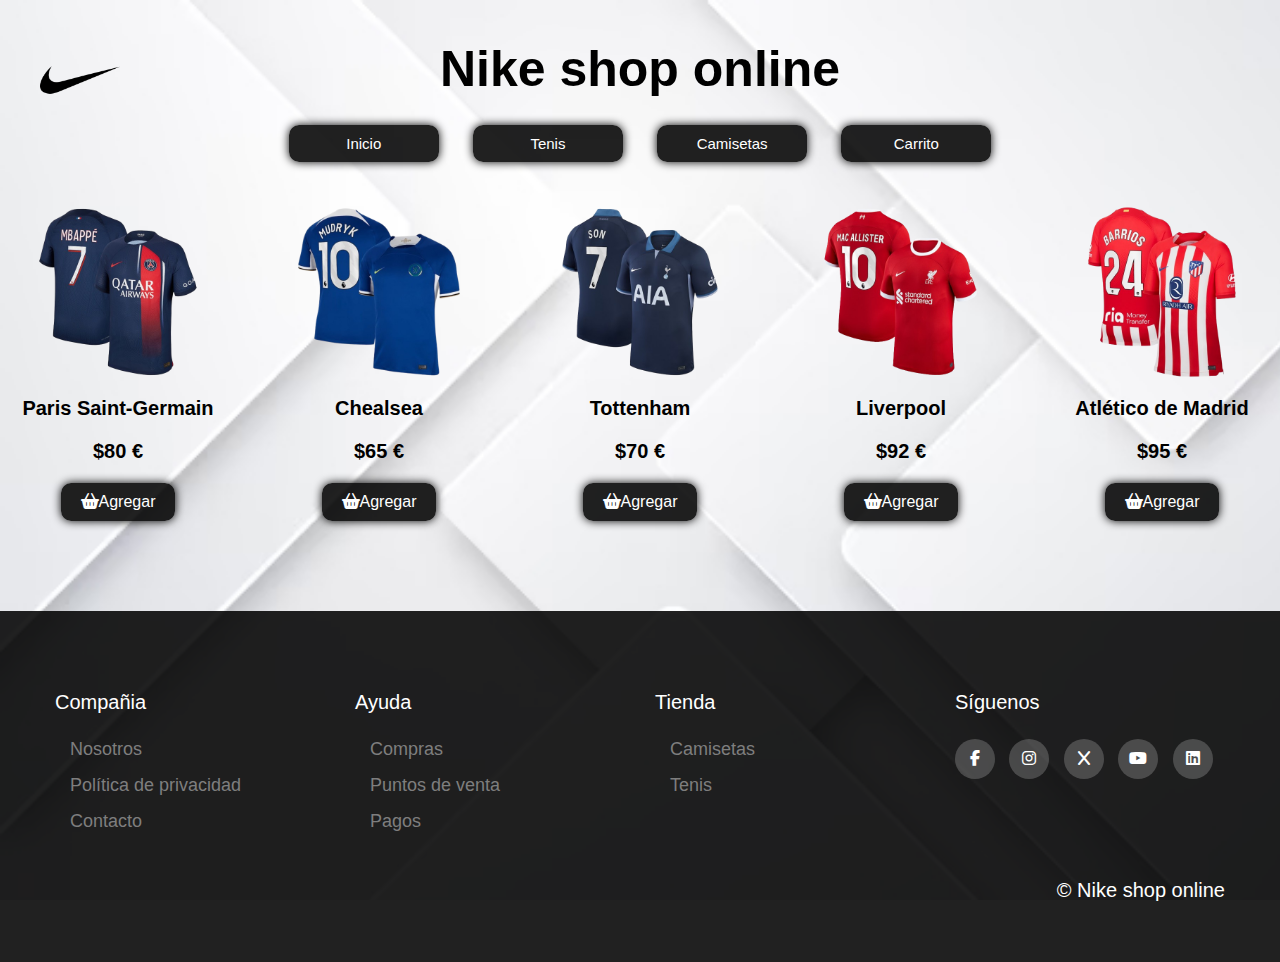
<file: html/camisetas.html>
<!DOCTYPE html>
<html lang="en">
<head>
    <meta charset="UTF-8">
    <meta name="viewport" content="width=device-width, initial-scale=1.0">
    <link rel="stylesheet" href="../css/style.css">
    <link rel="stylesheet" href="../css/footer.css">
    <link rel="stylesheet" href="https://cdnjs.cloudflare.com/ajax/libs/font-awesome/6.2.1/css/all.min.css">
    <title>Pagina Web</title>
    <script src="https://www.paypal.com/sdk/js?client-id=AcBb42OkgBe-vbOFN5ipske6URdyLBHUVssvgJkarKtZ_-B7q6YStZ6uK5K9EBJSxOCxse8cnXI5AlXv&currency=EUR"></script>

</head>
<body>
    <center><div>
        <h1><img src="../imagenes/logo_nike.png"
        style="height: 80px; height: 80px; position: absolute;margin-left: -400px;">Nike shop online</h1></div></center> 
    <nav>
        <ul>
            <li><a href="../index.html">Inicio</a></li>
            <li><a href="../html/tenis.html">Tenis</a></li>
            <li><a href="../html/camisetas.html">Camisetas</a></li>
            <li><a id="carrito-link" href="../html/carrito.html"> Carrito</a></li>
        </ul>
    </nav>
    <script>
        function agregarAlCarrito(nombre, precio, imagen) {
            // Obtener el carrito almacenado en localStorage o crear uno vacío si no existe
            var carrito = JSON.parse(localStorage.getItem('carrito')) || [];

            // Agregar el producto actual al carrito
            carrito.push({ nombre: nombre, precio: precio, imagen: imagen });

            // Guardar el carrito actualizado en localStorage
            localStorage.setItem('carrito', JSON.stringify(carrito));

            // Redireccionar a la página del carrito
            window.location.href = 'carrito.html';
        }
    </script>
    <div class="contenido">
        <div class="articulos">
            <div class="secciones">
                <div class="item">
                    <div class="image-container"><img src="../imagenes/paris-saint-germain-nike-home-dri-fit-adv-match-shirt-2023-24-with-mbappé-7-printing_ss4_p-13396640--removebg-preview.png"></div>
                    <h2>Paris Saint-Germain</h2>
                    <strong>
                        <p>$80 €</p>
                    </strong>
                    <div class="button-container"><button class="boton-comprar" onclick="agregarAlCarrito('Paris Saint-Germain', '$80', '../imagenes/paris-saint-germain-nike-home-dri-fit-adv-match-shirt-2023-24-with-mbappé-7-printing_ss4_p-13396640--removebg-preview.png')">
                        <span class="fa fa-shopping-basket"></span>Agregar
                    </button></div></a>
                </div>
                
                <div class="item">
                    <div class="image-container"><img src="../imagenes/chealsea.png"></div>
                    <h2>Chealsea</h2>
                    <strong>
                        <p>$65 €</p>
                    </strong>
                    <div class="button-container"><button class="boton-comprar" onclick="agregarAlCarrito('Chealsea', '$65', '../imagenes/chealsea.png')">
                        <span class="fa fa-shopping-basket"></span>Agregar
                    </button></div></a>
                </div>
                
                <div class="item">
                    <div class="image-container"><img src="../imagenes/totenham-removebg-preview.png"></div>
                    <h2>Tottenham</h2>
                    <strong>
                        <p>$70 €</p>
                    </strong>
                    <div class="button-container"><button class="boton-comprar" onclick="agregarAlCarrito('Tottenham', '$70', '../imagenes/totenham-removebg-preview.png')">
                        <span class="fa fa-shopping-basket"></span>Agregar
                    </button></div></a>
                </div>
                
                <div class="item">
                    <div class="image-container"><img src="../imagenes/liverpool-removebg-preview.png"></div>
                    <h2>Liverpool</h2>
                    <strong>
                        <p>$92 €</p>
                    </strong>
                    <div class="button-container"><button class="boton-comprar" onclick="agregarAlCarrito('Liverpool', '$92', '../imagenes/liverpool-removebg-preview.png')">
                        <span class="fa fa-shopping-basket"></span>Agregar
                    </button></div></a>
                </div>
                
                <div class="item">
                    <div class="image-container"><img src="../imagenes/atl-removebg-preview.png"></div>
                    <h2 style="font-family:'Nike', sans-serif;
                    font-size: 20px;">Atlético de Madrid</h2>
                    <strong>
                        <p style="font-family:'Nike', sans-serif;
                        font-size: 20px;">$95 €</p>
                    </strong>
                    <div class="button-container"><button class="boton-comprar" onclick="agregarAlCarrito('Atletico de Madrid', '$95', '../imagenes/atl-removebg-preview.png')">
                        <span class="fa fa-shopping-basket"></span>Agregar
                    </button></div></a>
                </div>
                
            </div>
            <footer class="footer">
                <div class="container">
                    <div class="footer-row">
                        <div class="footer-links">
                            <h4>Compañia</h4>
                            <ul>
                                <li><a href="../html/nosotros.html">Nosotros</a></li>
                                <li><a href="../html/politica_privacidad.html">Política de privacidad</a></li>
                                <li><a href="../html/contacto.html">Contacto</a></li>
                            </ul>
                        </div>
                        <div class="footer-links">
                            <h4>Ayuda</h4>
                            <ul>
                                <li><a href="../html/carrito.html">Compras</a></li>
                                <li><a href="../html/envios.html">Puntos de venta</a></li>
                                <li><a href="../html/pagos.html">Pagos</a></li>
                            </ul>
                        </div>
                        <div class="footer-links">
                            <h4>Tienda</h4>
                            <ul>
                                <li><a href="../html/camisetas.html">Camisetas</a></li>
                                <li><a href="../html/tenis.html">Tenis</a></li>
                        </div>
                        <div class="footer-links">
                            <h4>Síguenos</h4>
                            <div class="social-link">
                                <a href="https://www.facebook.com/nike"><i class="fab fa-facebook-f"></i></a>
                                    <a href="https://www.instagram.com/nike/"><i class="fab fa-instagram"></i></a>
                                    <a href="https://twitter.com/Nike"><i class="fab fa-x"></i></a>
                                    <a href="https://www.youtube.com/user/nike"><i class="fab fa-youtube"></i></a>
                                    <a href="https://www.linkedin.com/company/nike"><i class="fab fa-linkedin"></i></a>
                            </div>
                            <div class="copyright"><p>&#169 Nike shop online</p></div>
                        </div>
                    </div>
                </div>
            </footer>
        </div>
    </div>
    <script src="../js/carrito.js"></script>
</body>
</html>
</file>
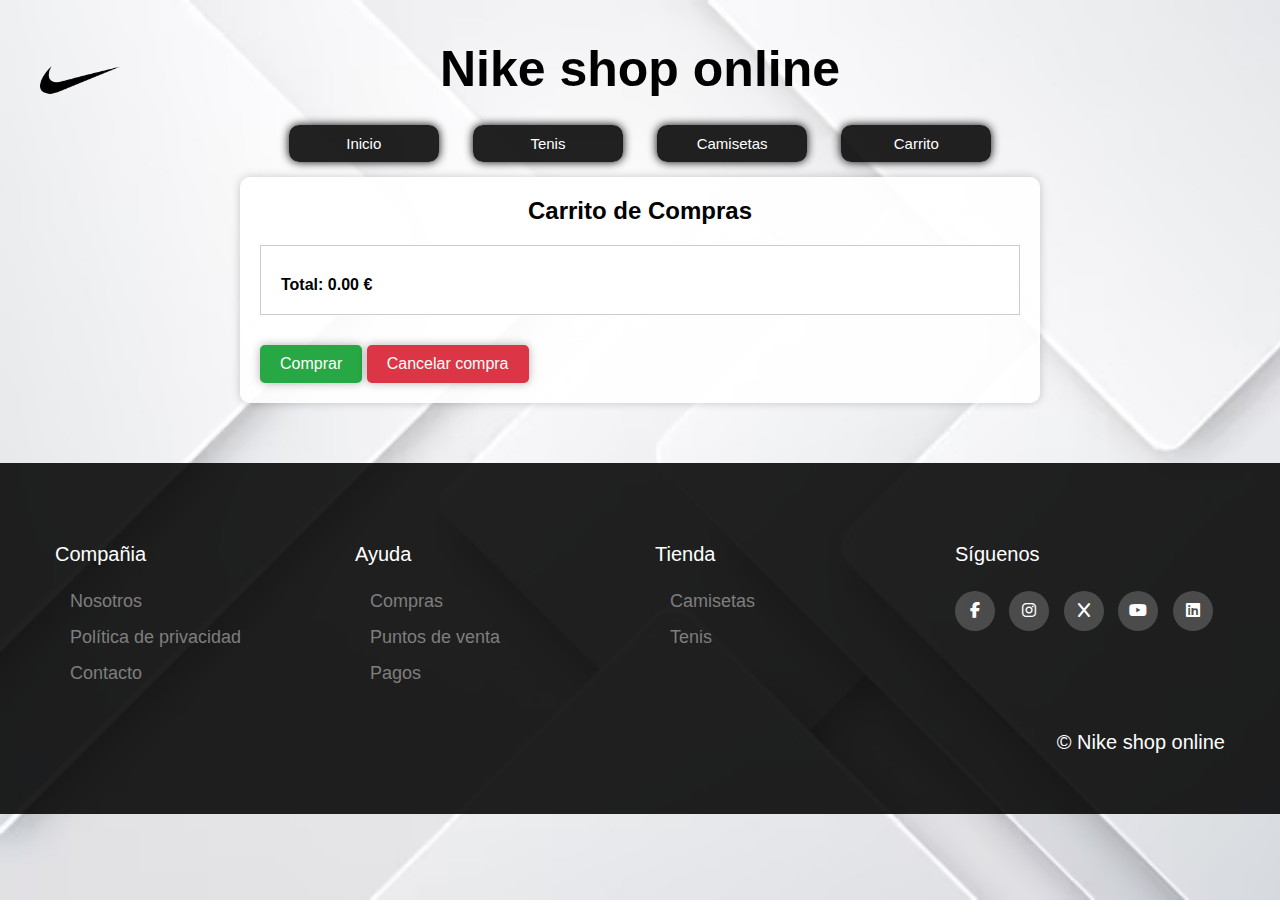
<file: html/carrito.html>
<!DOCTYPE html>
<html lang="en">
<head>
    <meta charset="UTF-8">
    <meta name="viewport" content="width=device-width, initial-scale=1.0">
    <link rel="stylesheet" href="../css/style.css">
    <link rel="stylesheet" href="../css/footer.css">
    <link rel="stylesheet" href="https://cdnjs.cloudflare.com/ajax/libs/font-awesome/6.2.1/css/all.min.css">
    <link rel="stylesheet" href="../css/carrito.css">
    <title>Carrito</title>
</head>
<body>
    <center><div>
        <h1><img src="../imagenes/logo_nike.png"
        style="height: 80px; height: 80px; position: absolute;margin-left: -400px;">Nike shop online</h1></div></center> 
    <nav>
        <ul>
            <li><a href="../index.html">Inicio</a></li>
            <li><a href="../html/tenis.html">Tenis</a></li>
            <li><a href="../html/camisetas.html">Camisetas</a></li>
            <li><a href="../html/carrito.html">Carrito</a></li>
        </ul>
    </nav>
    <div class="contenido">
        <h2>Carrito de Compras</h2>
        <div id="carrito" class="carrito"></div>
        <div class="botones">
            <button id="comprar-btn" class="boton-compra" onclick="procesarPago()">Comprar</button>
            <button id="cancelar-btn" class="boton-cancelar" onclick="cancelarCompra()">Cancelar compra</button>
        </div>
    </div>

    <footer class="footer">
        <div class="container">
            <div class="footer-row">
                <div class="footer-links">
                    <h4>Compañia</h4>
                    <ul>
                        <li><a href="../html/nosotros.html">Nosotros</a></li>
                        <li><a href="../html/politica_privacidad.html">Política de privacidad</a></li>
                        <li><a href="../html/contacto.html">Contacto</a></li>
                    </ul>
                </div>
                <div class="footer-links">
                    <h4>Ayuda</h4>
                    <ul>
                        <li><a href="../html/carrito.html">Compras</a></li>
                        <li><a href="../html/envios.html">Puntos de venta</a></li>
                        <li><a href="../html/pagos.html">Pagos</a></li>
                    </ul>
                </div>
                <div class="footer-links">
                    <h4>Tienda</h4>
                    <ul>
                        <li><a href="../html/camisetas.html">Camisetas</a></li>
                        <li><a href="../html/tenis.html">Tenis</a></li>
                    </ul>
                </div>
                <div class="footer-links">
                    <h4>Síguenos</h4>
                    <div class="social-link">
                        <a href="https://www.facebook.com/nike"><i class="fab fa-facebook-f"></i></a>
                        <a href="https://www.instagram.com/nike/"><i class="fab fa-instagram"></i></a>
                        <a href="https://twitter.com/Nike"><i class="fab fa-x"></i></a>
                        <a href="https://www.youtube.com/user/nike"><i class="fab fa-youtube"></i></a>
                        <a href="https://www.linkedin.com/company/nike"><i class="fab fa-linkedin"></i></a>
                    </div>
                    <div class="copyright"><p>&#169 Nike shop online</p></div>
                </div>
            </div>
        </div>
    </footer>
    <script src="../js/carrito.js"></script>
    <script>
        // Función para procesar el pago
        function procesarPago() {
            // Obtener el precio total del carrito del localStorage
            var carrito = JSON.parse(localStorage.getItem('carrito'));

            // Verificar si el carrito está vacío
            if (!carrito || carrito.length === 0) {
                alert('El carrito está vacío');
                return;
            }

            // Calcular el precio total del carrito
            var precioTotal = 0;
            carrito.forEach(function(item) {
                precioTotal += item.precio * item.cantidad;
            });

            // Redirigir a la página de pagos con el precio total
            window.location.href = '../html/comprar.html?total=' + precioTotal;
        }

        // Función para cancelar la compra y reiniciar el carrito
        function cancelarCompra() {
            // Eliminar el carrito del localStorage
            localStorage.removeItem('carrito');
            // Redireccionar a la página del carrito
            window.location.href = '../html/carrito.html';
        }
    </script>
</body>
</html>
</file>
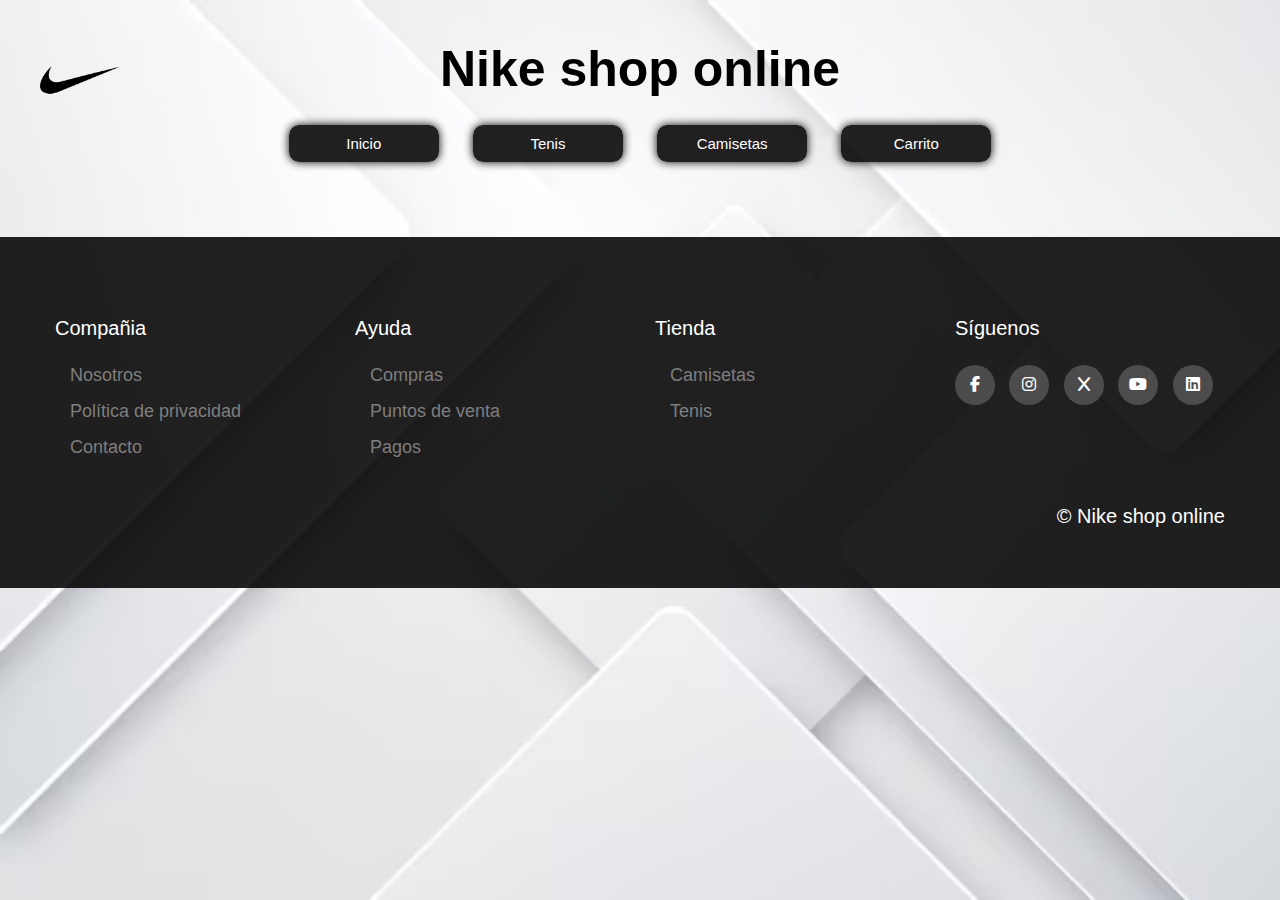
<file: html/comprar.html>
<!DOCTYPE html>
<html lang="en">
<head>
    <meta charset="UTF-8">
    <meta name="viewport" content="width=device-width, initial-scale=1.0">
    <link rel="stylesheet" href="../css/style.css">
    <link rel="stylesheet" href="../css/footer.css">
    <link rel="stylesheet" href="https://cdnjs.cloudflare.com/ajax/libs/font-awesome/6.2.1/css/all.min.css">
    <title>Pagina Web</title>
    <script src="https://www.paypal.com/sdk/js?client-id=AcBb42OkgBe-vbOFN5ipske6URdyLBHUVssvgJkarKtZ_-B7q6YStZ6uK5K9EBJSxOCxse8cnXI5AlXv&currency=EUR"></script>

</head>
<body>
    <center>
        <div>
            <h1><img src="../imagenes/logo_nike.png" style="height: 80px; height: 80px; position: absolute;margin-left: -400px;">Nike shop online</h1>
        </div>
    </center> 
    <nav>
        <ul>
            <li><a href="../index.html">Inicio</a></li>
            <li><a href="../html/tenis.html">Tenis</a></li>
            <li><a href="../html/camisetas.html">Camisetas</a></li>
            <li><a id="carrito-link" href="../html/carrito.html"> Carrito</a></li>
        </ul>
    </nav>
    <div id="paypal-button-container"></div>
    <div id="carrito-total" style="display: none;">Total a pagar: €0,00</div> <!-- Elemento para mostrar el monto total -->
    <script>
        // Función para obtener el monto total del carrito
        function obtenerMontoTotal() {
            // Obtener el carrito almacenado en localStorage
            var carrito = JSON.parse(localStorage.getItem('carrito')) || [];
            // Variable para almacenar el precio total
            var precioTotal = 0;

            // Iterar sobre los productos en el carrito
            carrito.forEach(function(producto) {
                // Calcular el precio total sumando el precio de cada producto
                precioTotal += parseFloat(producto.precio.replace(/[^\d.-]/g, ''));
            });

            // Devolver el precio total en formato de texto con dos decimales
            return precioTotal.toFixed(2);
        }

        paypal.Buttons({
            style:{
                color:"blue",
                shape:"pill",
                label:"pay"
            },
            createOrder: function(data, actions) {
                return actions.order.create({
                    purchase_units: [{
                        amount: {
                            value: obtenerMontoTotal(), // Usamos la función para obtener el monto total del carrito
                            currency_code: "EUR"
                        }
                    }]
                });
            },
            onCancel: function(data){
                alert("Pago cancelado");            <!--Alerta al cancelar pago-->
                console.log(data);
            },
            onApprove: function(data, actions) {
                var total = document.getElementById('carrito-total').innerText;
                alert("Pago completado por: " + total);
                document.getElementById('carrito-total').style.display = 'block'; // Mostrar el total a pagar cuando se aprueba el pago
                return actions.order.capture().then(function(details) {
                    window.location.href="../html/comprar.html"
                });
            }
        }).render('#paypal-button-container');
    </script>
    <footer class="footer">
        <div class="container">
            <div class="footer-row">
                <div class="footer-links">
                    <h4>Compañia</h4>
                    <ul>
                        <li><a href="../html/nosotros.html">Nosotros</a></li>
                        <li><a href="../html/politica_privacidad.html">Política de privacidad</a></li>
                        <li><a href="../html/contacto.html">Contacto</a></li>
                    </ul>
                </div>
                <div class="footer-links">
                    <h4>Ayuda</h4>
                    <ul>
                        <li><a href="../html/carrito.html">Compras</a></li>
                        <li><a href="../html/envios.html">Puntos de venta</a></li>
                        <li><a href="../html/pagos.html">Pagos</a></li>
                    </ul>
                </div>
                <div class="footer-links">
                    <h4>Tienda</h4>
                    <ul>
                        <li><a href="../html/camisetas.html">Camisetas</a></li>
                        <li><a href="../html/tenis.html">Tenis</a></li>
                </div>
                <div class="footer-links">
                    <h4>Síguenos</h4>
                    <div class="social-link">
                        <a href="https://www.facebook.com/nike"><i class="fab fa-facebook-f"></i></a>
                        <a href="https://www.instagram.com/nike/"><i class="fab fa-instagram"></i></a>
                        <a href="https://twitter.com/Nike"><i class="fab fa-x"></i></a>
                        <a href="https://www.youtube.com/user/nike"><i class="fab fa-youtube"></i></a>
                        <a href="https://www.linkedin.com/company/nike"><i class="fab fa-linkedin"></i></a>
                    </div>
                    <div class="copyright"><p>&#169 Nike shop online</p></div>
                </div>
            </div>
        </div>
    </footer>
</body>
</html>
</file>
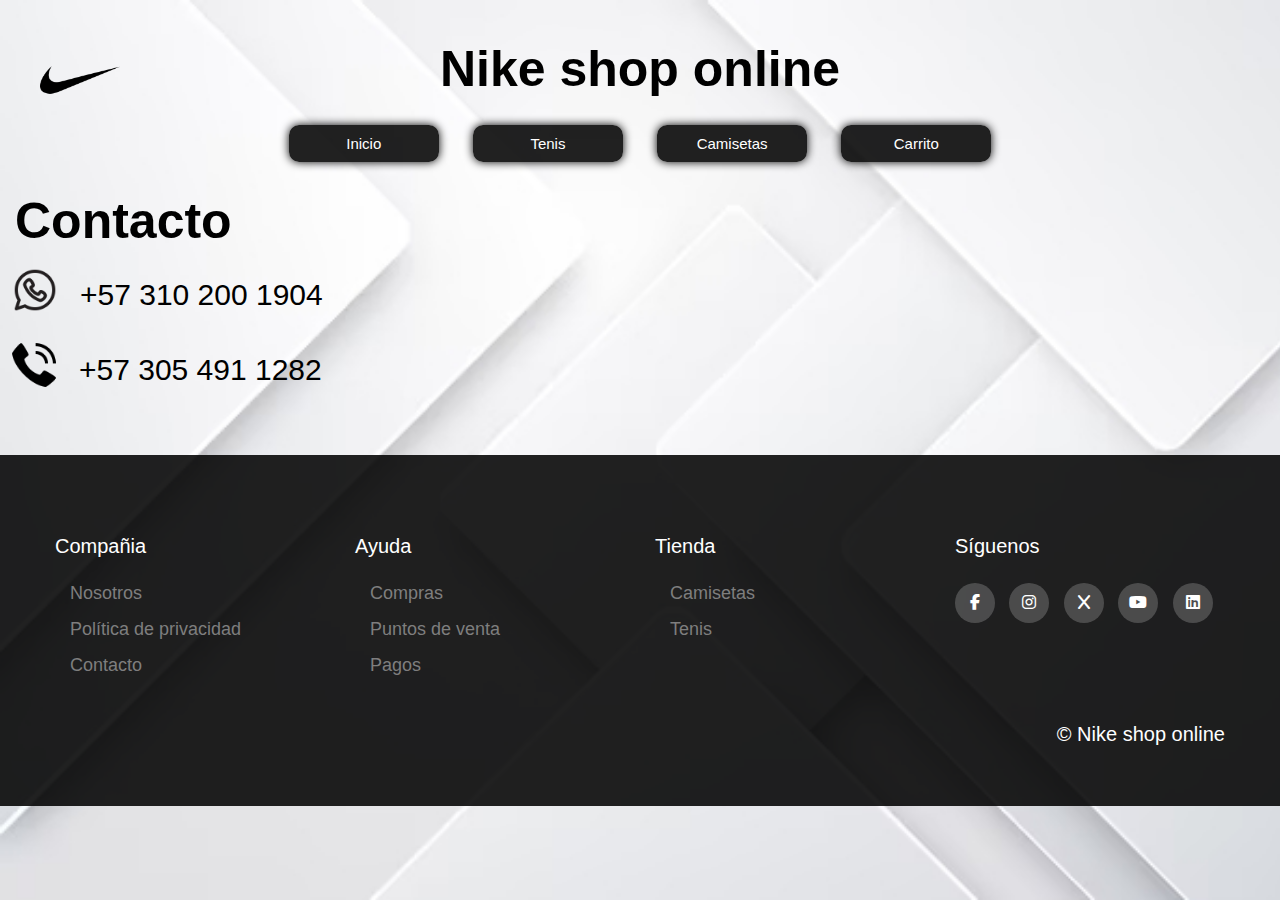
<file: html/contacto.html>
<!DOCTYPE html>
<html lang="en">
<head>
    <meta charset="UTF-8">
    <meta name="viewport" content="width=device-width, initial-scale=1.0">
    <link rel="stylesheet" href="../css/style.css">
    <link rel="stylesheet" href="../css/footer.css">
    <link rel="stylesheet" href="https://cdnjs.cloudflare.com/ajax/libs/font-awesome/6.2.1/css/all.min.css">
    <title>Contaco</title>
</head>
<body>
    <center><div>
        <h1><img src="../imagenes/logo_nike.png"
        style="height: 80px; height: 80px; position: absolute;margin-left: -400px;">Nike shop online</h1></div></center> 
    <nav>
        <ul>
            <li><a href="../index.html">Inicio</a></li>
            <li><a href="../html/tenis.html">Tenis</a></li>
            <li><a href="../html/camisetas.html">Camisetas</a></li>
            <li><a href="../html/carrito.html">Carrito</a></li>
        </ul>
    </nav>
    <h5>Contacto</h5>
    <div class="contacto"><img src="../imagenes/whastapp.png"><p6>+57 310 200 1904</p6></div>
    <div style="margin: 20px; margin-left: -1px;" class="contacto"><img src="../imagenes/llamada-telefonica.png"><p6>+57 305 491 1282</p6></div>
    </div>
    <footer class="footer">
        <div class="container">
            <div class="footer-row">
                <div class="footer-links">
                    <h4>Compañia</h4>
                    <ul>
                        <li><a href="../html/nosotros.html">Nosotros</a></li>
                        <li><a href="../html/politica_privacidad.html">Política de privacidad</a></li>
                        <li><a href="../html/contacto.html">Contacto</a></li>
                    </ul>
                </div>
                <div class="footer-links">
                    <h4>Ayuda</h4>
                    <ul>
                        <li><a href="../html/carrito.html">Compras</a></li>
                        <li><a href="../html/envios.html">Puntos de venta</a></li>
                        <li><a href="../html/pagos.html">Pagos</a></li>
                    </ul>
                </div>
                <div class="footer-links">
                    <h4>Tienda</h4>
                    <ul>
                        <li><a href="../html/camisetas.html">Camisetas</a></li>
                        <li><a href="../html/tenis.html">Tenis</a></li>
                </div>
                <div class="footer-links">
                    <h4>Síguenos</h4>
                    <div class="social-link">
                        <a href="https://www.facebook.com/nike"><i class="fab fa-facebook-f"></i></a>
                            <a href="https://www.instagram.com/nike/"><i class="fab fa-instagram"></i></a>
                            <a href="https://twitter.com/Nike"><i class="fab fa-x"></i></a>
                            <a href="https://www.youtube.com/user/nike"><i class="fab fa-youtube"></i></a>
                            <a href="https://www.linkedin.com/company/nike"><i class="fab fa-linkedin"></i></a>
                    </div>
                    <div class="copyright"><p>&#169 Nike shop online</p></div>
                </div>
            </div>
        </div>
    </footer>
</body>
</html>
</file>
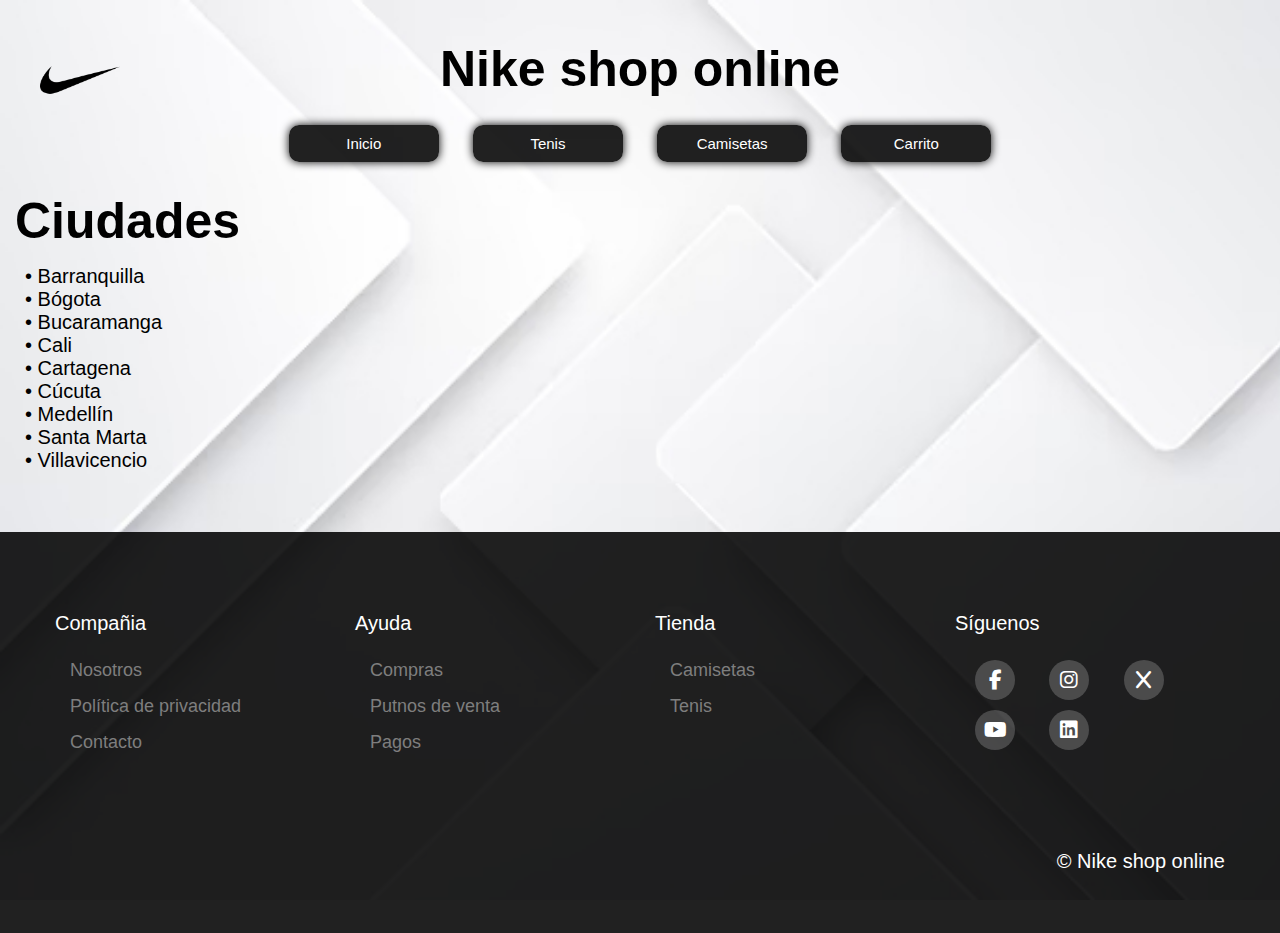
<file: html/envios.html>
<!DOCTYPE html>
<html lang="en">
<head>
    <meta charset="UTF-8">
    <meta name="viewport" content="width=device-width, initial-scale=1.0">
    <link rel="stylesheet" href="../css/style.css">
    <link rel="stylesheet" href="../css/footer.css">
    <link rel="stylesheet" href="https://cdnjs.cloudflare.com/ajax/libs/font-awesome/6.2.1/css/all.min.css">
    <link rel="stylesheet" href="../css/ciudad.css">
    <title>Compras</title>
</head>
<body>
    <center><div>
        <h1><img src="../imagenes/logo_nike.png"
        style="height: 80px; height: 80px; position: absolute;margin-left: -400px;">Nike shop online</h1></div></center> 
    <nav>
        <ul>
            <li><a href="../index.html">Inicio</a></li>
            <li><a href="../html/tenis.html">Tenis</a></li>
            <li><a href="../html/camisetas.html">Camisetas</a></li>
            <li><a href="../html/carrito.html">Carrito</a></li>
        </ul>
    </nav>
    <h5>Ciudades</h5>
    
    <div  class="ciudad">
        <div class="ciudad-links">
    <ul>
        <li><a href="https://www.google.com/maps/place/Nike+Store+Mallplaza+BQ/@11.0156084,-76.1464964,8z/data=!4m10!1m2!2m1!1sNike+cerca+de+Barranquilla,+Atl%C3%A1ntico!3m6!1s0x8ef42d51e8e83597:0xaf3c81a468f37d0e!8m2!3d11.0156084!4d-74.828137!15sCiZOaWtlIGNlcmNhIGRlIEJhcnJhbnF1aWxsYSwgQXRsw6FudGljbyIDiAEBWiciJW5pa2UgY2VyY2EgZGUgYmFycmFucXVpbGxhIGF0bMOhbnRpY2-SARRzcG9ydGluZ19nb29kc19zdG9yZeABAA!16s%2Fg%2F11j3qs5mkk?entry=ttu">• Barranquilla</a></li>
        <li><a href="https://www.google.com/maps/place/Nike+Value+Store/@10.9802951,-80.1291832,6z/data=!4m10!1m2!2m1!1sNike+cerca+de+Bogot%C3%A1!3m6!1s0x8e3f8577b8331b13:0xe26d65f03804db15!8m2!3d4.7443774!4d-74.0437519!15sChVOaWtlIGNlcmNhIGRlIEJvZ290w6EiA4gBAVoXIhVuaWtlIGNlcmNhIGRlIGJvZ290w6GSARRzcG9ydGluZ19nb29kc19zdG9yZeABAA!16s%2Fg%2F11clzqyhtb?entry=ttu">• Bógota</a></li>
        <li><a href="https://www.google.com/maps/place/Neutre+Nike,+Puma,+Jordan/@7.1192431,-73.112285,17z/data=!4m10!1m2!2m1!1sNike+cerca+de+Bucaramanga,+Santander!3m6!1s0x8e683fbf400149e7:0xec641bb2d432b5a9!8m2!3d7.1192458!4d-73.1097229!15sCiROaWtlIGNlcmNhIGRlIEJ1Y2FyYW1hbmdhLCBTYW50YW5kZXIiA4gBAVolIiNuaWtlIGNlcmNhIGRlIGJ1Y2FyYW1hbmdhIHNhbnRhbmRlcpIBDmNsb3RoaW5nX3N0b3Jl4AEA!16s%2Fg%2F11sdnxzms9?entry=ttu">• Bucaramanga</a></li>
        <li><a href="https://www.google.com/maps/place/Nike+Factory+Store/@3.4649414,-76.5210806,14z/data=!4m10!1m2!2m1!1sNike+cerca+de+Cali,+Valle+del+Cauca!3m6!1s0x8e30a73684272a3d:0x48444f355b6d0da9!8m2!3d3.4648881!4d-76.5004809!15sCiNOaWtlIGNlcmNhIGRlIENhbGksIFZhbGxlIGRlbCBDYXVjYSIDiAEBWiQiIm5pa2UgY2VyY2EgZGUgY2FsaSB2YWxsZSBkZWwgY2F1Y2GSAQxvdXRsZXRfc3RvcmXgAQA!16s%2Fg%2F11h8jc0p4z?entry=ttu">• Cali</a></li>
        <li><a href="https://www.google.com/maps/place/Nike+Store/@3.4757504,-76.6724736,12z/data=!4m10!1m2!2m1!1sNike+cerca+de+Cartagena,+Provincia+de+Cartagena,+Bol%C3%ADvar!3m6!1s0x8e30a174967b4303:0x195396fa9a4d3798!8m2!3d3.3692303!4d-76.5275187![base64]!16s%2Fg%2F11g6_wlzp5?entry=ttu">• Cartagena</a></li>
        <li><a href="https://www.google.com/maps/place/Nike+Store/@3.4760859,-76.6724739,12z/data=!4m10!1m2!2m1!1sNike+cerca+de+C%C3%BAcuta,+Norte+de+Santander!3m6!1s0x8e30a1d6c278777b:0xe85c15e025ac3c91!8m2!3d3.3732527!4d-76.5390951!15sCilOaWtlIGNlcmNhIGRlIEPDumN1dGEsIE5vcnRlIGRlIFNhbnRhbmRlciIDiAEBWioiKG5pa2UgY2VyY2EgZGUgY8O6Y3V0YSBub3J0ZSBkZSBzYW50YW5kZXKSARRzcG9ydGluZ19nb29kc19zdG9yZeABAA!16s%2Fg%2F11j10_mzyn?entry=ttu">• Cúcuta</a></li>
        <li><a href="https://www.google.com/maps/place/Nike+Store+El+Tesoro/@6.1976668,-76.1374151,10z/data=!4m10!1m2!2m1!1sNike+cerca+de+Medell%C3%ADn,+Antioquia!3m6!1s0x8e46829a6cfb410b:0x7e88e9ccde4253cd!8m2!3d6.1976668!4d-75.5606329!15sCiJOaWtlIGNlcmNhIGRlIE1lZGVsbMOtbiwgQW50aW9xdWlhIgOIAQFaIyIhbmlrZSBjZXJjYSBkZSBtZWRlbGzDrW4gYW50aW9xdWlhkgEUc3BvcnRpbmdfZ29vZHNfc3RvcmXgAQA!16s%2Fg%2F11bycjjrrr?entry=ttu">• Medellín</a></li>
        <li><a href="https://www.google.com/maps/place/Nike+Rise+Santaf%C3%A9+Medellin/@6.1988288,-76.1374205,10z/data=!4m10!1m2!2m1!1sNike+cerca+de+Santa+Marta,+Magdalena!3m6!1s0x8e468262aaf4a90f:0xd0857d48fd45a415!8m2!3d6.1961877!4d-75.5738161!15sCiROaWtlIGNlcmNhIGRlIFNhbnRhIE1hcnRhLCBNYWdkYWxlbmEiA4gBAVolIiNuaWtlIGNlcmNhIGRlIHNhbnRhIG1hcnRhIG1hZ2RhbGVuYZIBDmNsb3RoaW5nX3N0b3Jl4AEA!16s%2Fg%2F1pty5b8qz?entry=ttu">• Santa Marta</a></li>
        <li><a href="https://www.google.com/maps/place/Nike+Shop/@6.1999908,-76.1374259,10z/data=!4m10!1m2!2m1!1sNike+cerca+de+Villavicencio,+Meta!3m6!1s0x8e46829a6a47b59b:0xa142cd5e67f96ac4!8m2!3d6.197415!4d-75.5582018!15sCiFOaWtlIGNlcmNhIGRlIFZpbGxhdmljZW5jaW8sIE1ldGEiA4gBAVoiIiBuaWtlIGNlcmNhIGRlIHZpbGxhdmljZW5jaW8gbWV0YZIBDmNsb3RoaW5nX3N0b3Jl4AEA!16s%2Fg%2F1tpbd0kq?entry=ttu">• Villavicencio</a></li>
    </div>
    <footer class="footer">
        <div class="container">
            <div class="footer-row">
                <div class="footer-links">
                    <h4>Compañia</h4>
                    <ul>
                        <li><a href="../html/nosotros.html">Nosotros</a></li>
                        <li><a href="../html/politica_privacidad.html">Política de privacidad</a></li>
                        <li><a href="../html/contacto.html">Contacto</a></li>
                    </ul>
                </div>
                <div class="footer-links">
                    <h4>Ayuda</h4>
                    <ul>
                        <li><a href="../html/carrito.html">Compras</a></li>
                        <li><a href="../html/envios.html">Putnos de venta</a></li>
                        <li><a href="../html/pagos.html">Pagos</a></li>
                    </ul>
                </div>
                <div class="footer-links">
                    <h4>Tienda</h4>
                    <ul>
                        <li><a href="../html/camisetas.html">Camisetas</a></li>
                        <li><a href="../html/tenis.html">Tenis</a></li>
                </div>
                <div class="footer-links">
                    <h4>Síguenos</h4>
                    <div class="social-link">
                        <a href="https://www.facebook.com/nike"><i class="fab fa-facebook-f"></i></a>
                            <a href="https://www.instagram.com/nike/"><i class="fab fa-instagram"></i></a>
                            <a href="https://twitter.com/Nike"><i class="fab fa-x"></i></a>
                            <a href="https://www.youtube.com/user/nike"><i class="fab fa-youtube"></i></a>
                            <a href="https://www.linkedin.com/company/nike"><i class="fab fa-linkedin"></i></a>
                    </div>
                    <div class="copyright"><p>&#169 Nike shop online</p></div>
                </div>
            </div>
        </div>
    </footer>
</body>
</html>
</file>
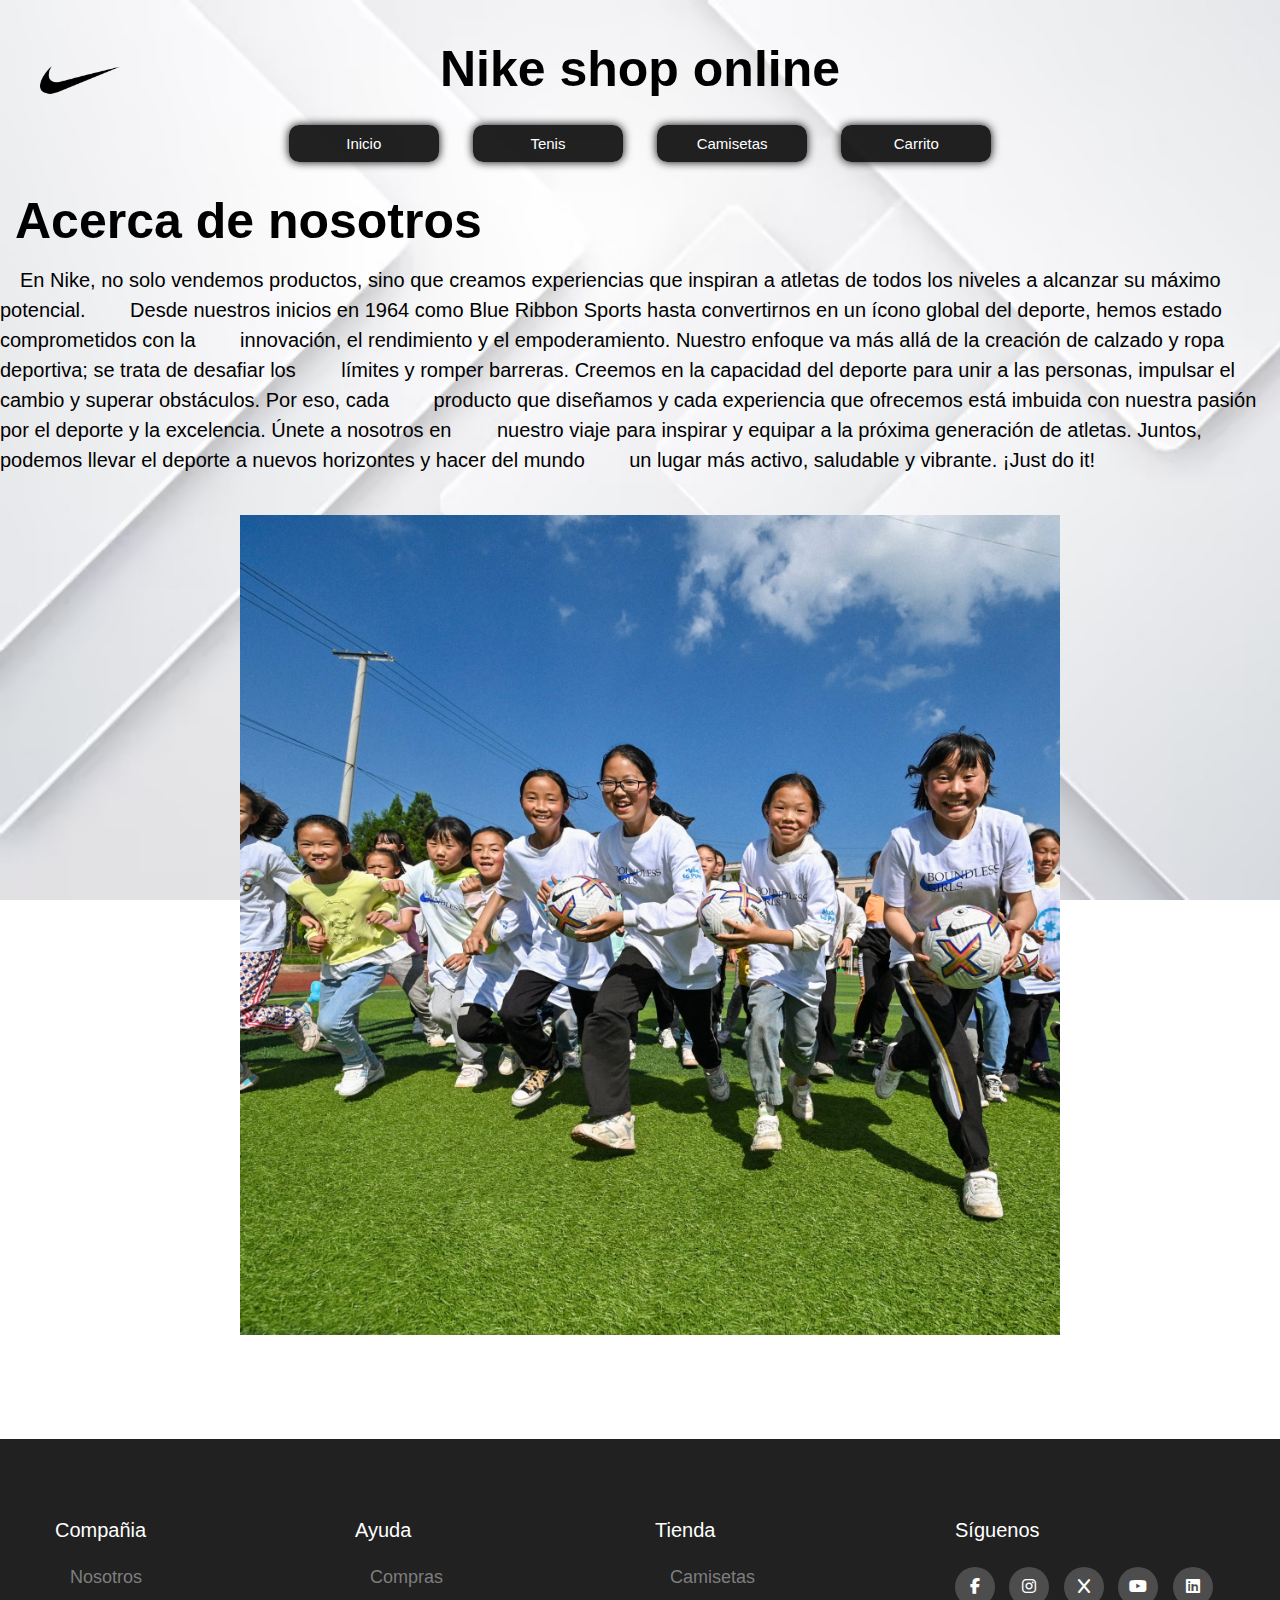
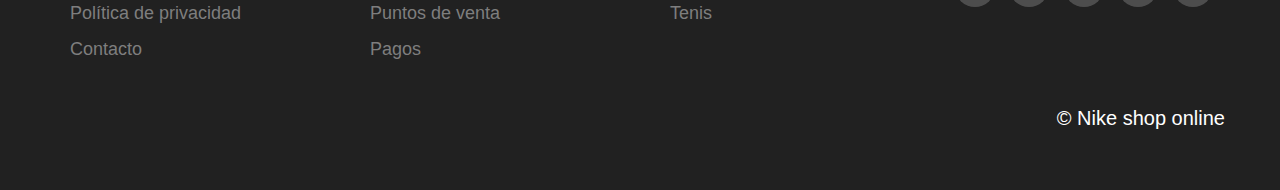
<file: html/nosotros.html>
<!DOCTYPE html>
<html lang="en">
<head>
    <meta charset="UTF-8">
    <meta name="viewport" content="width=device-width, initial-scale=1.0">
    <link rel="stylesheet" href="../css/style.css">
    <link rel="stylesheet" href="../css/footer.css">
    <link rel="stylesheet" href="https://cdnjs.cloudflare.com/ajax/libs/font-awesome/6.2.1/css/all.min.css">
    <title>nosotros</title>
</head>
<body>
    <center><div>
        <h1><img src="../imagenes/logo_nike.png"
        style="height: 80px; height: 80px; position: absolute;margin-left: -400px;">Nike shop online</h1></div></center> 
    <nav>
        <ul>
            <li><a href="../index.html">Inicio</a></li>
            <li><a href="../html/tenis.html">Tenis</a></li>
            <li><a href="../html/camisetas.html">Camisetas</a></li>
            <li><a href="../html/carrito.html">Carrito</a></li>
        </ul>
    </nav>
    <h5>Acerca de nosotros</h5>
    <p5>En Nike, no solo vendemos productos, sino que creamos experiencias que inspiran a atletas de todos los niveles a alcanzar su máximo potencial.</p5>
    <p5>Desde nuestros inicios en 1964 como Blue Ribbon Sports hasta convertirnos en un ícono global del deporte, hemos estado comprometidos con la</p5>
    <p5>innovación, el rendimiento y el empoderamiento. Nuestro enfoque va más allá de la creación de calzado y ropa deportiva; se trata de desafiar los </p5>
    <p5>límites y romper barreras. Creemos en la capacidad del deporte para unir a las personas, impulsar el cambio y superar obstáculos. Por eso, cada</p5>
    <p5>producto que diseñamos y cada experiencia que ofrecemos está imbuida con nuestra pasión por el deporte y la excelencia. Únete a nosotros en </p5>
    <p5>nuestro viaje para inspirar y equipar a la próxima generación de atletas. Juntos, podemos llevar el deporte a nuevos horizontes y hacer del mundo</p5>
    <p5>un lugar más activo, saludable y vibrante. ¡Just do it!</p5>
    <div class="nosotros">
    <img src="../imagenes/nosotros.jpg">
    </div>
    <footer class="footer">
        <div class="container">
            <div class="footer-row">
                <div class="footer-links">
                    <h4>Compañia</h4>
                    <ul>
                        <li><a href="../html/nosotros.html">Nosotros</a></li>
                        <li><a href="../html/politica_privacidad.html">Política de privacidad</a></li>
                        <li><a href="../html/contacto.html">Contacto</a></li>
                    </ul>
                </div>
                <div class="footer-links">
                    <h4>Ayuda</h4>
                    <ul>
                        <li><a href="../html/carrito.html">Compras</a></li>
                        <li><a href="../html/envios.html">Puntos de venta</a></li>
                        <li><a href="../html/pagos.html">Pagos</a></li>
                    </ul>
                </div>
                <div class="footer-links">
                    <h4>Tienda</h4>
                    <ul>
                        <li><a href="../html/camisetas.html">Camisetas</a></li>
                        <li><a href="../html/tenis.html">Tenis</a></li>
                </div>
                <div class="footer-links">
                    <h4>Síguenos</h4>
                    <div class="social-link">
                        <a href="https://www.facebook.com/nike"><i class="fab fa-facebook-f"></i></a>
                            <a href="https://www.instagram.com/nike/"><i class="fab fa-instagram"></i></a>
                            <a href="https://twitter.com/Nike"><i class="fab fa-x"></i></a>
                            <a href="https://www.youtube.com/user/nike"><i class="fab fa-youtube"></i></a>
                            <a href="https://www.linkedin.com/company/nike"><i class="fab fa-linkedin"></i></a>
                    </div>
                    <div class="copyright"><p>&#169 Nike shop online</p></div>
                </div>
            </div>
        </div>
    </footer>
</body>
</html>
</file>
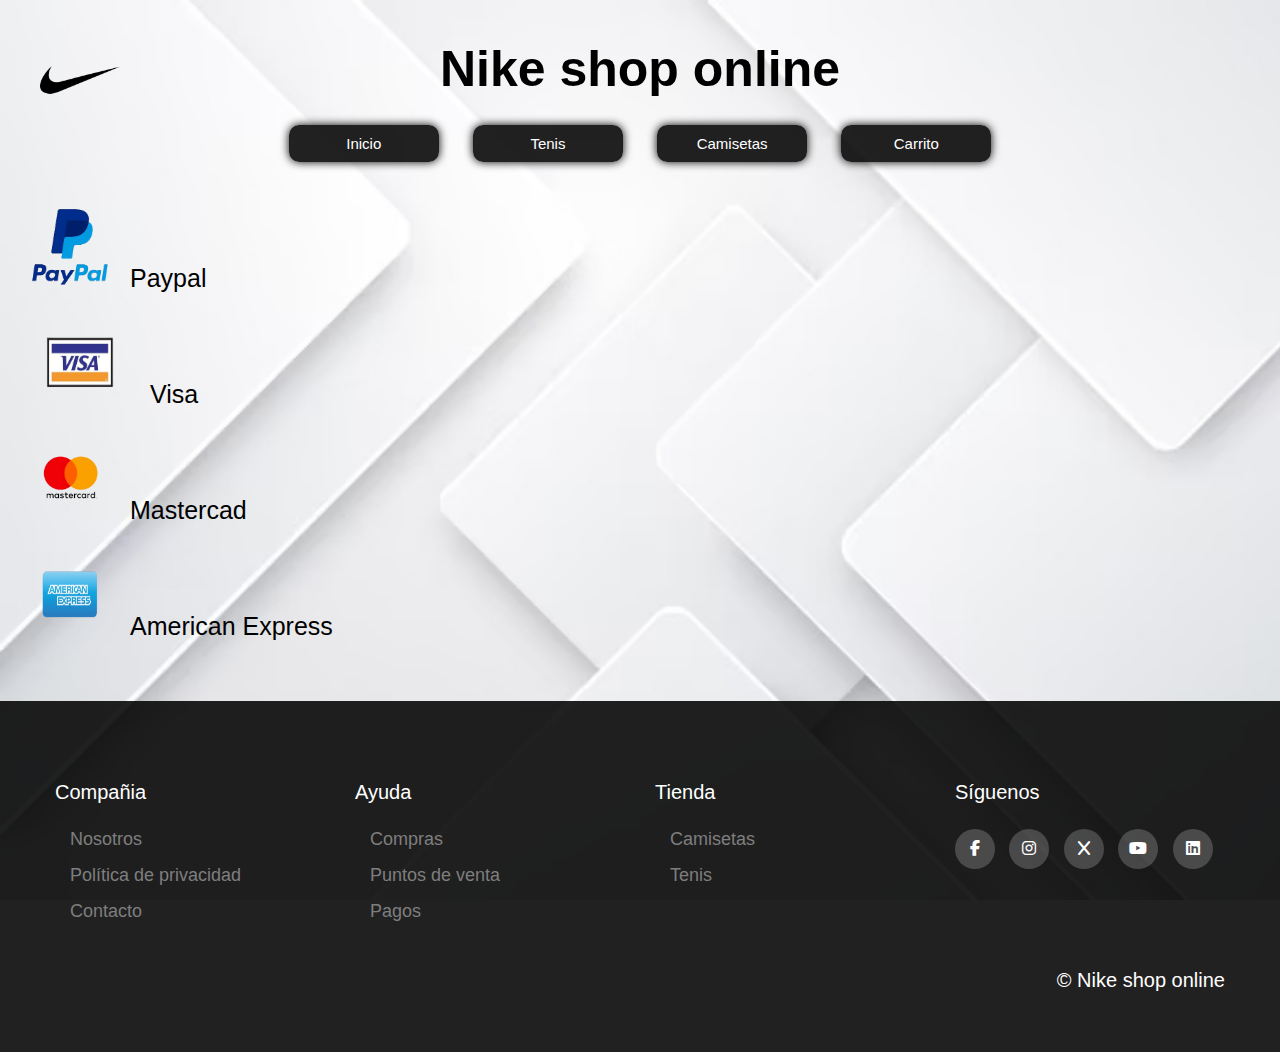
<file: html/pagos.html>
<!DOCTYPE html>
<html lang="en">
<head>
    <meta charset="UTF-8">
    <meta name="viewport" content="width=device-width, initial-scale=1.0">
    <link rel="stylesheet" href="../css/style.css">
    <link rel="stylesheet" href="../css/footer.css">
    <link rel="stylesheet" href="https://cdnjs.cloudflare.com/ajax/libs/font-awesome/6.2.1/css/all.min.css">
    <title>Pagina Web</title>
    <script src="https://www.paypal.com/sdk/js?client-id=AcBb42OkgBe-vbOFN5ipske6URdyLBHUVssvgJkarKtZ_-B7q6YStZ6uK5K9EBJSxOCxse8cnXI5AlXv&currency=EUR"></script>
</head>
<body>
    <center>
        <div>
            <h1><img src="../imagenes/logo_nike.png" style="height: 80px; height: 80px; position: absolute;margin-left: -400px;">Nike shop online</h1>
        </div>
    </center> 
    <nav>
        <ul>
            <li><a href="../index.html">Inicio</a></li>
            <li><a href="../html/tenis.html">Tenis</a></li>
            <li><a href="../html/camisetas.html">Camisetas</a></li>
            <li><a id="carrito-link" href="../html/carrito.html"> Carrito</a></li>
        </ul>
    </nav>

    <div class="medios-pago">
        <div class="img-pagos"><img src="../imagenes/paypal.png" width="80px" height="80px"><p1 style="font-size: 25px; margin: 20px;">Paypal</p1></div>
        <div class="img-pagos"><img src="../imagenes/visa (3).png" width="100pxs" height="80px"><p1 style="font-size: 25px; margin: 20px;">Visa</p1></div>
        <div class="img-pagos"><img src="../imagenes/mastercard.png" width="80px" height="80px"><p1 style="font-size: 25px; margin: 20px;">Mastercad</p1></div>
        <div class="img-pagos"><img src="../imagenes/americanexpress.png" width="80px" height="80px"><p1 style="font-size: 25px; margin: 20px;">American Express</p1></div>
    </div>
   
    <footer class="footer">
        <div class="container">
            <div class="footer-row">
                <div class="footer-links">
                    <h4>Compañia</h4>
                    <ul>
                        <li><a href="../html/nosotros.html">Nosotros</a></li>
                        <li><a href="../html/politica_privacidad.html">Política de privacidad</a></li>
                        <li><a href="../html/contacto.html">Contacto</a></li>
                    </ul>
                </div>
                <div class="footer-links">
                    <h4>Ayuda</h4>
                    <ul>
                        <li><a href="../html/carrito.html">Compras</a></li>
                        <li><a href="../html/envios.html">Puntos de venta</a></li>
                        <li><a href="../html/pagos.html">Pagos</a></li>
                    </ul>
                </div>
                <div class="footer-links">
                    <h4>Tienda</h4>
                    <ul>
                        <li><a href="../html/camisetas.html">Camisetas</a></li>
                        <li><a href="../html/tenis.html">Tenis</a></li>
                </div>
                <div class="footer-links">
                    <h4>Síguenos</h4>
                    <div class="social-link">
                        <a href="https://www.facebook.com/nike"><i class="fab fa-facebook-f"></i></a>
                        <a href="https://www.instagram.com/nike/"><i class="fab fa-instagram"></i></a>
                        <a href="https://twitter.com/Nike"><i class="fab fa-x"></i></a>
                        <a href="https://www.youtube.com/user/nike"><i class="fab fa-youtube"></i></a>
                        <a href="https://www.linkedin.com/company/nike"><i class="fab fa-linkedin"></i></a>
                    </div>
                    <div class="copyright"><p>&#169 Nike shop online</p></div>
                </div>
            </div>
        </div>
    </footer>
</body>
</html>
</file>
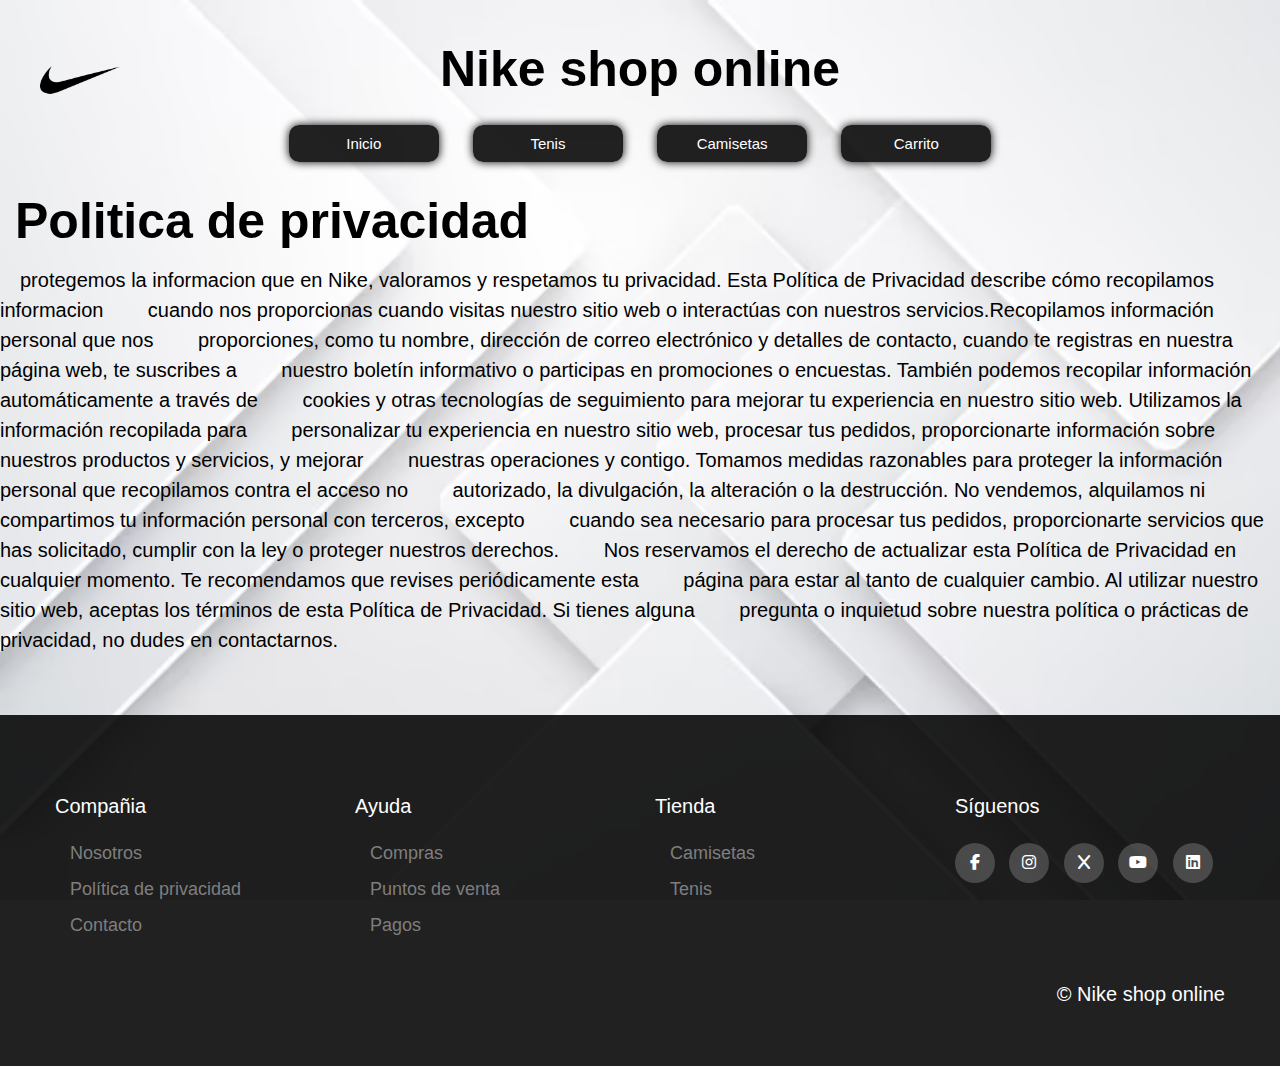
<file: html/politica_privacidad.html>
<!DOCTYPE html>
<html lang="en">
<head>
    <meta charset="UTF-8">
    <meta name="viewport" content="width=device-width, initial-scale=1.0">
    <link rel="stylesheet" href="../css/style.css">
    <link rel="stylesheet" href="../css/footer.css">
    <link rel="stylesheet" href="https://cdnjs.cloudflare.com/ajax/libs/font-awesome/6.2.1/css/all.min.css">
    <title>politica de privacidad</title>
</head>
<body>
    <center><div>
        <h1><img src="../imagenes/logo_nike.png"
        style="height: 80px; height: 80px; position: absolute;margin-left: -400px;">Nike shop online</h1></div></center> 

    <nav>
        <ul>
            <li><a href="../index.html">Inicio</a></li>
            <li><a href="../html/tenis.html">Tenis</a></li>
            <li><a href="../html/camisetas.html">Camisetas</a></li>
            <li><a href="../html/carrito.html">Carrito</a></li>
        </ul>
    </nav>
    <h5>Politica de privacidad</h5>
    <p5>protegemos la informacion que en Nike, valoramos y respetamos tu privacidad. Esta Política de Privacidad describe cómo recopilamos informacion</p5>
    <p5>cuando nos proporcionas cuando visitas nuestro sitio web o interactúas con nuestros servicios.Recopilamos información personal que nos</p5>
    <p5>proporciones, como tu nombre, dirección de correo electrónico y detalles de contacto, cuando te registras en nuestra página web, te suscribes a</p5>
    <p5>nuestro boletín informativo o participas en promociones o encuestas. También podemos recopilar información automáticamente a través de</p5> 
    <p5>cookies y otras tecnologías de seguimiento para mejorar tu experiencia en nuestro sitio web. Utilizamos la información recopilada para</p5>
    <p5>personalizar tu experiencia en nuestro sitio web, procesar tus pedidos, proporcionarte información sobre nuestros productos y servicios, y mejorar</p5> 
    <p5>nuestras operaciones y contigo. Tomamos medidas razonables para proteger la información personal que recopilamos contra el acceso no</p5> 
    <p5>autorizado, la divulgación, la alteración o la destrucción. No vendemos, alquilamos ni compartimos tu información personal con terceros, excepto</p5>
    <p5>cuando sea necesario para procesar tus pedidos, proporcionarte servicios que has solicitado, cumplir con la ley o proteger nuestros derechos.</p5> 
    <p5>Nos reservamos el derecho de actualizar esta Política de Privacidad en cualquier momento. Te recomendamos que revises periódicamente esta</p5> 
    <p5>página para estar al tanto de cualquier cambio. Al utilizar nuestro sitio web, aceptas los términos de esta Política de Privacidad.  Si tienes alguna</p5> 
    <p5>pregunta o inquietud sobre nuestra política o prácticas de privacidad, no dudes en contactarnos.</p5>
    <footer class="footer">
        <div class="container">
            <div class="footer-row">
                <div class="footer-links">
                    <h4>Compañia</h4>
                    <ul>
                        <li><a href="../html/nosotros.html">Nosotros</a></li>
                        <li><a href="../html/politica_privacidad.html">Política de privacidad</a></li>
                        <li><a href="../html/contacto.html">Contacto</a></li>
                    </ul>
                </div>
                <div class="footer-links">
                    <h4>Ayuda</h4>
                    <ul>
                        <li><a href="../html/carrito.html">Compras</a></li>
                        <li><a href="../html/envios.html">Puntos de venta</a></li>
                        <li><a href="../html/pagos.html">Pagos</a></li>
                    </ul>
                </div>
                <div class="footer-links">
                    <h4>Tienda</h4>
                    <ul>
                        <li><a href="../html/camisetas.html">Camisetas</a></li>
                        <li><a href="../html/tenis.html">Tenis</a></li>
                </div>
                <div class="footer-links">
                    <h4>Síguenos</h4>
                    <div class="social-link">
                        <a href="https://www.facebook.com/nike"><i class="fab fa-facebook-f"></i></a>
                            <a href="https://www.instagram.com/nike/"><i class="fab fa-instagram"></i></a>
                            <a href="https://twitter.com/Nike"><i class="fab fa-x"></i></a>
                            <a href="https://www.youtube.com/user/nike"><i class="fab fa-youtube"></i></a>
                            <a href="https://www.linkedin.com/company/nike"><i class="fab fa-linkedin"></i></a>
                    </div>
                    <div class="copyright"><p>&#169 Nike shop online</p></div>
                </div>
            </div>
        </div>
    </footer>
</body>
</html>
</file>
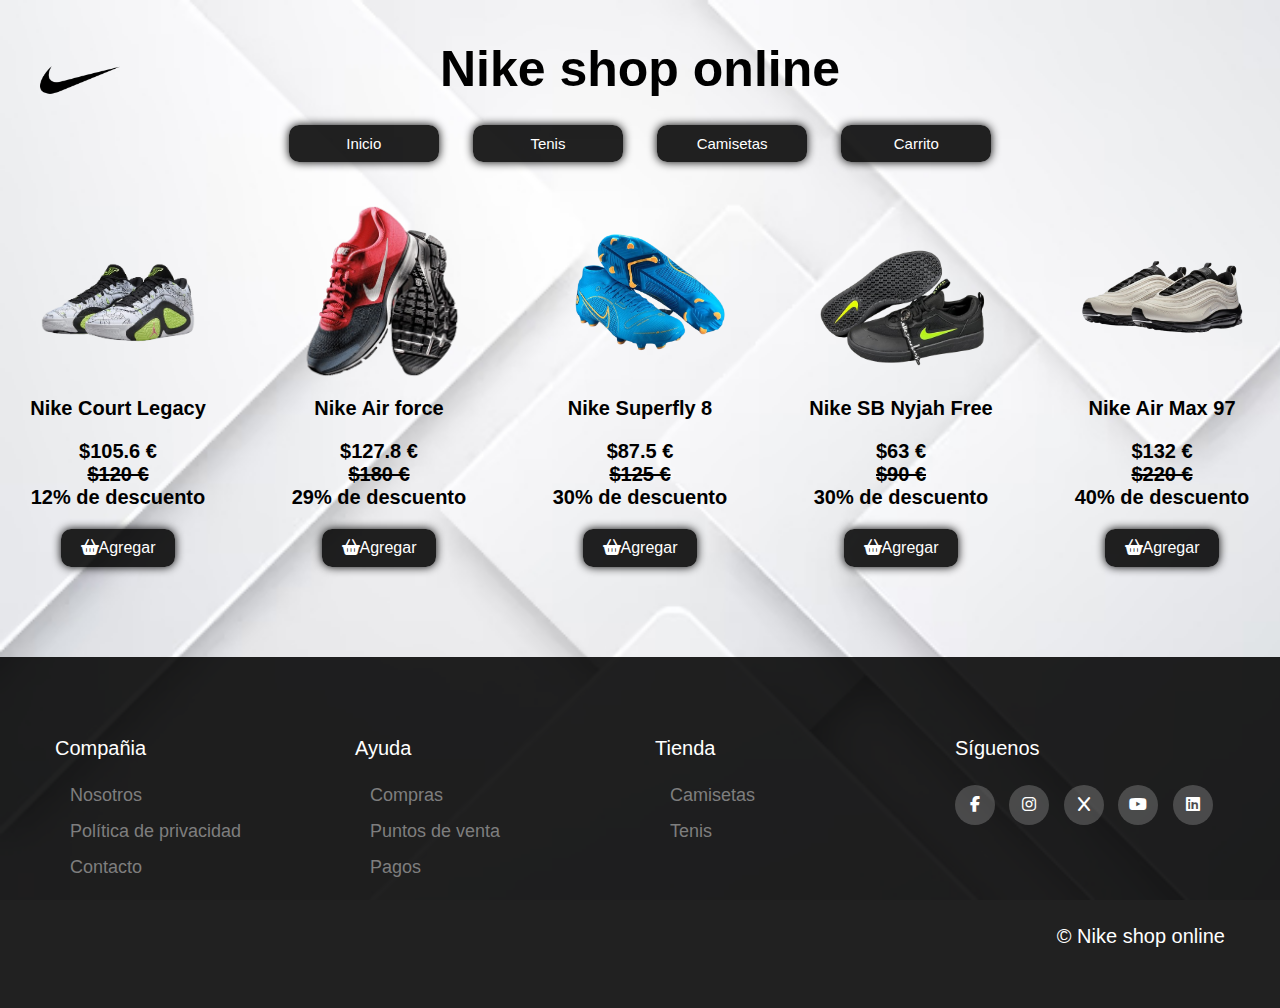
<file: html/tenis.html>
<!DOCTYPE html>
<html lang="en">
<head>
    <meta charset="UTF-8">
    <meta name="viewport" content="width=device-width, initial-scale=1.0">
    <link rel="stylesheet" href="../css/style.css">
    <link rel="stylesheet" href="../css/footer.css">
    <link rel="stylesheet" href="https://cdnjs.cloudflare.com/ajax/libs/font-awesome/6.2.1/css/all.min.css">
    <title>Pagina Web</title>
</head>
<body>
    <center><div>
        <h1><img src="../imagenes/logo_nike.png"
        style="height: 80px; height: 80px; position: absolute;margin-left: -400px;">Nike shop online</h1></div></center> 
    <nav>
        <ul>
            <li><a href="../index.html">Inicio</a></li>
            <li><a href="../html/tenis.html">Tenis</a></li>
            <li><a href="../html/camisetas.html">Camisetas</a></li>
            <li><a id="carrito-link" href="../html/carrito.html">Carrito</a></li>
        </ul>
    </nav>
    <div class="contenido">
        <div class="articulos">
            <div class="articulos_2">
            <div class="secciones">
                <div class="item">
                    <div class="image-container"><img src="../imagenes/tatum2.png"></div>
                    <h2>Nike Court Legacy</h2>
                    <strong>
                        <p>$105.6 €</p>
                        <del><p>$120 €</p></del>
                        <p>12% de descuento</p>
                    </strong>     
                    <div class="button-container"><button class="boton-comprar" onclick="agregarAlCarrito('Nike Court Legacy', '$105.6', '../imagenes/tatum2.png')">
                        <span class="fa fa-shopping-basket"></span>Agregar
                    </button></div>
                </div>
                
                <div class="item">
                    <div class="image-container"><img src="../imagenes/red-removebg-preview.png"></div>
                    <h2>Nike Air force</h2>
                    <strong>
                        <p>$127.8 €</p>
                        <del><p>$180 €</p></del>
                        <p>29% de descuento</p>
                    </strong>
                    <div class="button-container"><button class="boton-comprar" onclick="agregarAlCarrito('Nike Air force', '$127.8', '../imagenes/red-removebg-preview.png')">
                        <span class="fa fa-shopping-basket"></span>Agregar
                    </button></div>
                </div>
                
                <div class="item">
                    <div class="image-container"><img src="../imagenes/guayos.png"></div>
                    <h2>Nike Superfly 8</h2>
                    <strong>
                        <p>$87.5 €</p>
                        <del><p>$125 €</p></del>
                        <p>30% de descuento</p>
                    </strong>
                    <div class="button-container"><button class="boton-comprar" onclick="agregarAlCarrito('Nike Superfly 8', '$87.5', '../imagenes/guayos.png')">
                        <span class="fa fa-shopping-basket"></span>Agregar
                    </button></div>
                </div>
                
                <div class="item">
                    <div class="image-container"><img src="../imagenes/Nike SB Nyjah Free 2.png"></div>
                    <h2>Nike SB Nyjah Free </h2>
                    <strong><p>$63 €</p>
                        <del><p>$90 €</p></del>
                        <p>30% de descuento</p>
                    </strong>
                    <div class="button-container"><button class="boton-comprar" onclick="agregarAlCarrito('Nike SB Nyjah Free', '$63', '../imagenes/Nike SB Nyjah Free 2.png')">
                        <span class="fa fa-shopping-basket"></span>Agregar
                    </button></div>
                </div>
                
                <div class="item">
                    <div class="image-container"><img src="../imagenes/12.png"></div>
                    <h2>Nike Air Max 97</h2>
                    <strong>
                        <p>$132 €</p>
                        <del><p>$220 €</p></del>
                        <p>40% de descuento</p>
                    </strong>
                    <div class="button-container"><button class="boton-comprar" onclick="agregarAlCarrito('Nike Air Max 97', '$132', '../imagenes/12.png')">
                        <span class="fa fa-shopping-basket"></span>Agregar
                    </button></div>
                </div>
                
            </div>
            <footer class="footer">
                <div class="container">
                    <div class="footer-row">
                        <div class="footer-links">
                            <h4>Compañia</h4>
                            <ul>
                                <li><a href="../html/nosotros.html">Nosotros</a></li>
                                <li><a href="../html/politica_privacidad.html">Política de privacidad</a></li>
                                <li><a href="../html/contacto.html">Contacto</a></li>
                            </ul>
                        </div>
                        <div class="footer-links">
                            <h4>Ayuda</h4>
                            <ul>
                                <li><a href="../html/carrito.html">Compras</a></li>
                                <li><a href="../html/envios.html">Puntos de venta</a></li>
                                <li><a href="../html/pagos.html">Pagos</a></li>
                            </ul>
                        </div>
                        <div class="footer-links">
                            <h4>Tienda</h4>
                            <ul>
                                <li><a href="../html/camisetas.html">Camisetas</a></li>
                                <li><a href="../html/tenis.html">Tenis</a></li>
                        </div>
                        <div class="footer-links">
                            <h4>Síguenos</h4>
                            <div class="social-link">
                                <a href="https://www.facebook.com/nike"><i class="fab fa-facebook-f"></i></a>
                                    <a href="https://www.instagram.com/nike/"><i class="fab fa-instagram"></i></a>
                                    <a href="https://twitter.com/Nike"><i class="fab fa-x"></i></a>
                                    <a href="https://www.youtube.com/user/nike"><i class="fab fa-youtube"></i></a>
                                    <a href="https://www.linkedin.com/company/nike"><i class="fab fa-linkedin"></i></a>
                            </div>
                            <div class="copyright"><p>&#169 Nike shop online</p></div>
                        </div>
                    </div>
                </div>
            </footer>
            </div>
        </div>
    </div>
    <script src="../js/carrito.js"></script>
    <script>
        // Función para agregar un producto al carrito
        function agregarAlCarrito(nombre, precio, imagen) {
            // Obtener el carrito almacenado en localStorage o crear uno vacío si no existe
            var carrito = JSON.parse(localStorage.getItem('carrito')) || [];

            // Agregar el producto actual al carrito
            carrito.push({ nombre: nombre, precio: precio, imagen: imagen });

            // Guardar el carrito actualizado en localStorage
            localStorage.setItem('carrito', JSON.stringify(carrito));

            // Actualizar la cantidad de elementos en el enlace del carrito
            actualizarCantidadCarrito(carrito.length);
        }
    </script>
</body>
</html>
</file>
<file: css/style.css>
body {
    background: url('../imagenes/fondopagina.jpg');
    background-repeat: no-repeat;
    height: 100%;
    margin: 0;
    padding: 0;
    background-repeat: none;
    background-size: cover;
    background-attachment: fixed;
}

h1 {
    text-align: center;
    width: 100%;
    height: 70px;
    font-family:'Nike Futura ND', 'Helvetica Now Text Medium', Helvetica, Arial, sans-serif;
    font-size: 50px;
    color: rgb(0, 0, 0);
    margin-top: 40px;
}



.incio > p {
    margin: 7px;
}
nav a:hover {
    background-color: #646665;
}

nav ul {
    width: 100%;
    list-style: none;
    text-align: center;
    font-family: 'Nike Futura ND', 'Helvetica Now Text Medium', Helvetica, Arial, sans-serif;
    font-size: 15px;
}
nav li {
    display: inline-flex;
    
}
nav a {
    text-decoration: none;
    color: rgb(255, 255, 255);
    padding: 10px;
    width: 150px;
    background-color: rgb(0 0 0 / 87%);
    margin: 15px;
    border-radius: 10px;
    box-shadow: 0 0 10px rgb(0, 0, 0);
    
}

* {
    padding: 0;
    margin: 0;
}

.contenido {
    max-width: 100%;
    margin: 0 auto;
    position: relative;
    margin-top: 30px;
}


.secciones {
    display: flex;
    flex-wrap: wrap;
    justify-content: space-between;
    text-align: center;
}

.item {
    width: calc(20% - 20px); /* 20% para que haya 5 elementos en una fila */
    margin-bottom: 20px;
    border: 1px ;
    padding: 10px;
    box-sizing: border-box;
}

.item > .image-container {
    display: flex;
    flex-direction: row;
    align-items: center;
    height: 120px;
    margin: 20px;
}

.item img {
    max-width: 100%;
    height: auto;
    display: block;
    margin-bottom: 10px;
}

.item h2 {
    font-size: 20px;
    margin-top: 40px;
}

.item strong {
    display: block;
    margin-bottom: 10px;
}

.boton-comprar {
    background-color: rgba(255, 255, 255, 0.87);
    border: none;
    padding: 10px 20px;
    text-align: center;
    text-decoration: none;
    display: inline-block;
    font-size: 16px;
    margin-top: 10px;
    cursor: pointer;
    border-radius: 5px;
    background-color:rgb(0 0 0 / 87%);;
    color: white;
    border-radius: 10px;
    box-shadow: 0 0 10px rgb(0, 0, 0);
    position: relative;
    margin-top: 30px;
}

.boton-comprar:hover {
    background-color: #646665;
    position: relative;
}



p {
    position: relative;
    top: 20px;
    font-size: 20px;
}

h5 {
   font-family: "FuturaNike", var(--displayFont, "FuturaNike"), sans-serif;
   color: black; 
   font-size: 50px;
   margin: 15px;
}

p5 {
    font-family: "FuturaNike", var(--displayFont, "FuturaNike"), sans-serif;
    color: black;
    font-size: 20px;
    margin: 15px;
    line-height: 30px;
    max-width: 20px;
    padding: 20px;
    margin: 0;
    
}
p6 {
    font-family: "FuturaNike", var(--displayFont, "FuturaNike"), sans-serif;
    color: rgb(0, 0, 0);
    font-size: 30px;
    margin: 15px;
    line-height: 30px;
    max-width: 20px;
    padding: 20px;
    margin: 0;
    position: relative;
    bottom: 10px;
}

.nosotros img {
    width: 900px; 
    height:900px;
    padding: 40px; 
    margin-left: 200px;
}
.contacto img{
    width: 50px;
    height: 50px;
    margin-left: 10px;
}
#paypal-button-container {
    text-align: center;
    margin-top: 40px; /* Agrega espacio sobre el botón PayPal */
    width: 300px; /* Ajusta el ancho según sea necesario */
    margin: 20px auto; /* Centra horizontalmente con márgenes automáticos en los lados */
}
.medios-pago > .img-pagos {
    align-items: center;
    margin: 30px;
}
.medios-pago > .img-pagos p {
    position: relative;
    margin-top: 200px;
}
</file>
<file: css/footer.css>
* {
  
    box-sizing: border-box;
    list-style: none;
}

body {
    font-family:'Nike', sans-serif;
}

.container {
    max-width: 1200px;
    margin: 0 auto;
}

.footer {
    position: relative;
    margin-top: 60px;
    background-color:  rgb(0 0 0 / 87%);
    padding: 80px 0;
    height: auto;
    width: 100%;
}

.footer-row {
    display: flex;
    flex-wrap: wrap;
}

.footer-links {
    width: 25%;
    padding: 0 15px;
}

.footer-links h4 {
    font-size: 20px;
    color: #fff;
    margin-bottom: 25px;
    font-weight: 500;
}

.footer-links ul li a {
    font-size: 18px;
    text-decoration: none;
    color: #7e7e7e;
    display: block;
    margin: 15px;
    transition: all .3s ease;
}

.footer-links ul li a:hover {
    color: #fff;
    padding-left: 6px;
}

.social-link a {
    display: inline-block;
    min-height: 40px;
    width: 40px;
    background-color: rgba(255, 255, 255, 0.2);
    margin: 0 10px 10px 0;
    text-align: center;
    line-height: 40px;
    border-radius: 50%;
    color: #fff;
    transition: all .5s ease;
}

.social-link a:hover {
    background-color: #646665;
}

.copyright {
    font-family: 'Nike', sans-serif;
    color: #fff;
    text-align: right;
    position: relative;
    margin-top: 70px;
}
</file>
<file: css/carrito.css>
/* Estilos específicos para la página del carrito */

.contenido {
    max-width: 800px; /* Ajusta el ancho del contenido según tu preferencia */
    margin: 0 auto;
    padding: 20px;
    background-color: rgba(255, 255, 255, 0.9); /* Fondo semi-transparente */
    border-radius: 10px;
    box-shadow: 0 0 10px rgba(0, 0, 0, 0.2); /* Sombra ligera */
}

.contenido h2 {
    text-align: center;
    margin-bottom: 20px;
}

#carrito {
    background-color: #fff;
    border: 1px solid #ccc;
    padding: 20px;
    margin-bottom: 20px;
}

#carrito .producto {
    display: flex;
    margin-bottom: 10px;
}

#carrito .producto img {
    width: 100px;
    margin-right: 20px;
}

#carrito .producto .detalle {
    flex-grow: 1;
}

#carrito .precio-total {
    margin-top: 10px;
    font-weight: bold;
}
.boton-compra {
    background-color: #28a745; /* Verde para representar la acción de compra */
    border: none;
    padding: 10px 20px;
    text-align: center;
    text-decoration: none;
    display: inline-block;
    font-size: 16px;
    margin-top: 10px;
    cursor: pointer;
    border-radius: 5px;
    color: white;
    box-shadow: 0 0 10px rgba(0, 0, 0, 0.3);
    text-decoration: none;
}
.boton-compra a {
    color: white; /* Cambia el color del texto a blanco */
    text-decoration: none; /* Elimina el subrayado */
}
.boton-compra:hover {
    background-color: #218838; /* Verde oscuro al pasar el mouse */
    text-decoration: none;
}

.boton-cancelar {
    background-color: #dc3545; /* Rojo para representar la acción de cancelar */
    border: none;
    padding: 10px 20px;
    text-align: center;
    text-decoration: none;
    display: inline-block;
    font-size: 16px;
    margin-top: 10px;
    cursor: pointer;
    border-radius: 5px;
    color: white;
    box-shadow: 0 0 10px rgba(0, 0, 0, 0.3);
}

.boton-cancelar:hover {
    background-color: #c82333; /* Rojo oscuro al pasar el mouse */
}
</file>
<file: css/ciudad.css>
.ciudad a {
    margin-left: 20px;
    font-family:'Nike', sans-serif;
    font-size: 20px;
    text-decoration: none;
}

.ciudad-links a{
color: black;
padding: 5px;
}

.ciudad-links ul li a:hover {
font-size: 20px;
color: #7e7e7e;
margin-bottom: 25px;
font-weight: 500;
}
</file>
